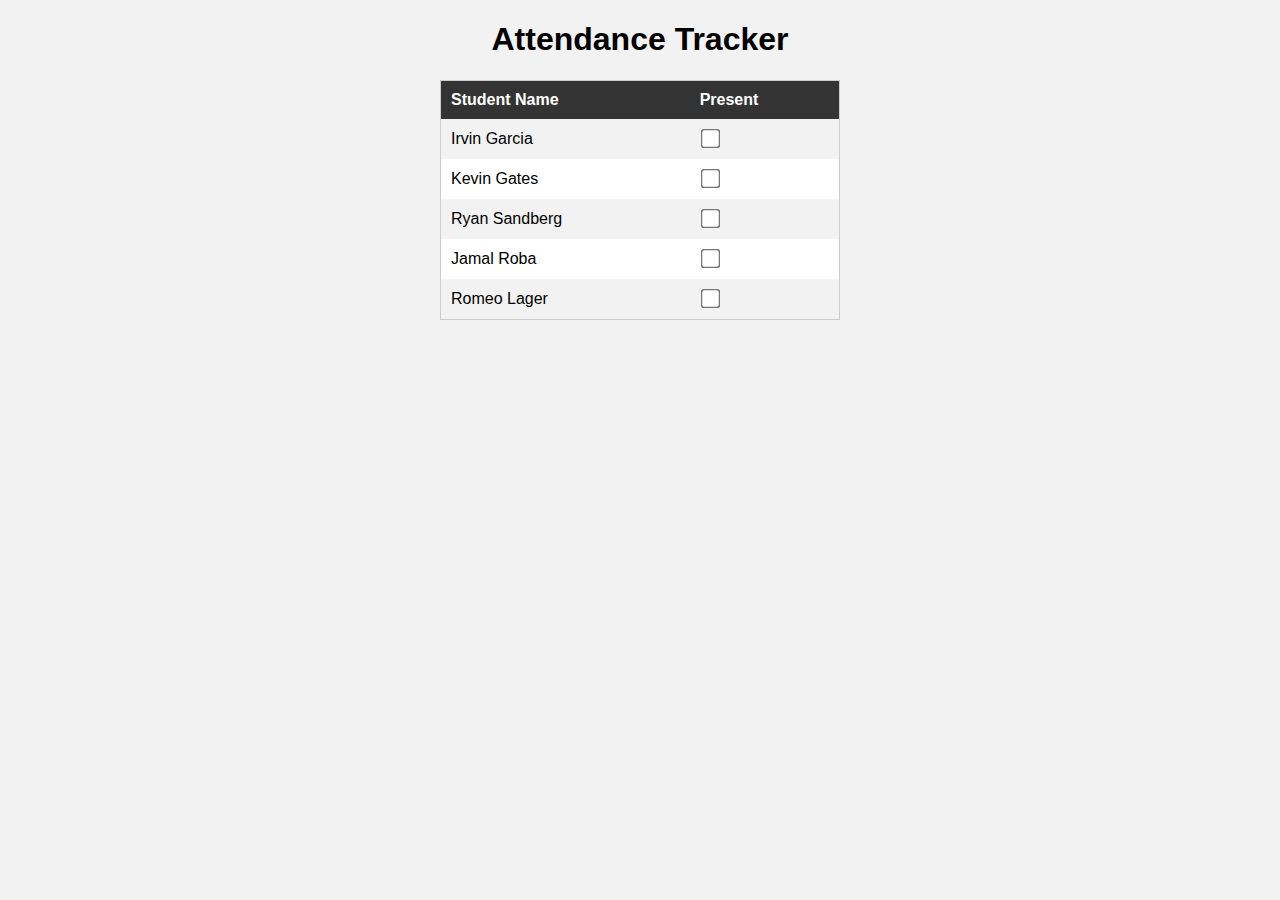
<file: Week 1/index.html>
<!DOCTYPE html>
<html lang="en">
<head>
    <meta charset="UTF-8">
    <meta http-equiv="X-UA-Compatible" content="IE=edge">
    <meta name="viewport" content="width=device-width, initial-scale=1.0">
    <title>Document</title> <link rel="stylesheet" href="style.css">
</head>
<body>
    <h1>Attendance Tracker</h1>
  
  <table>
    <tr>
      <th>Student Name</th>
      <th>Present</th>
    </tr>
    <tr>
      <td>Irvin Garcia</td>
      <td><input type="checkbox"></td>
    </tr>
    <tr>
      <td>Kevin Gates</td>
      <td><input type="checkbox"></td>
    </tr>
    <tr>
      <td>Ryan Sandberg</td>
      <td><input type="checkbox"></td>
    </tr>
    <tr>
        <td>Jamal Roba</td>
        <td><input type="checkbox"></td>
      </tr>
      <tr>
        <td>Romeo Lager</td>
        <td><input type="checkbox"></td>
      </tr>
  </table>
</body>
</html>
</file>
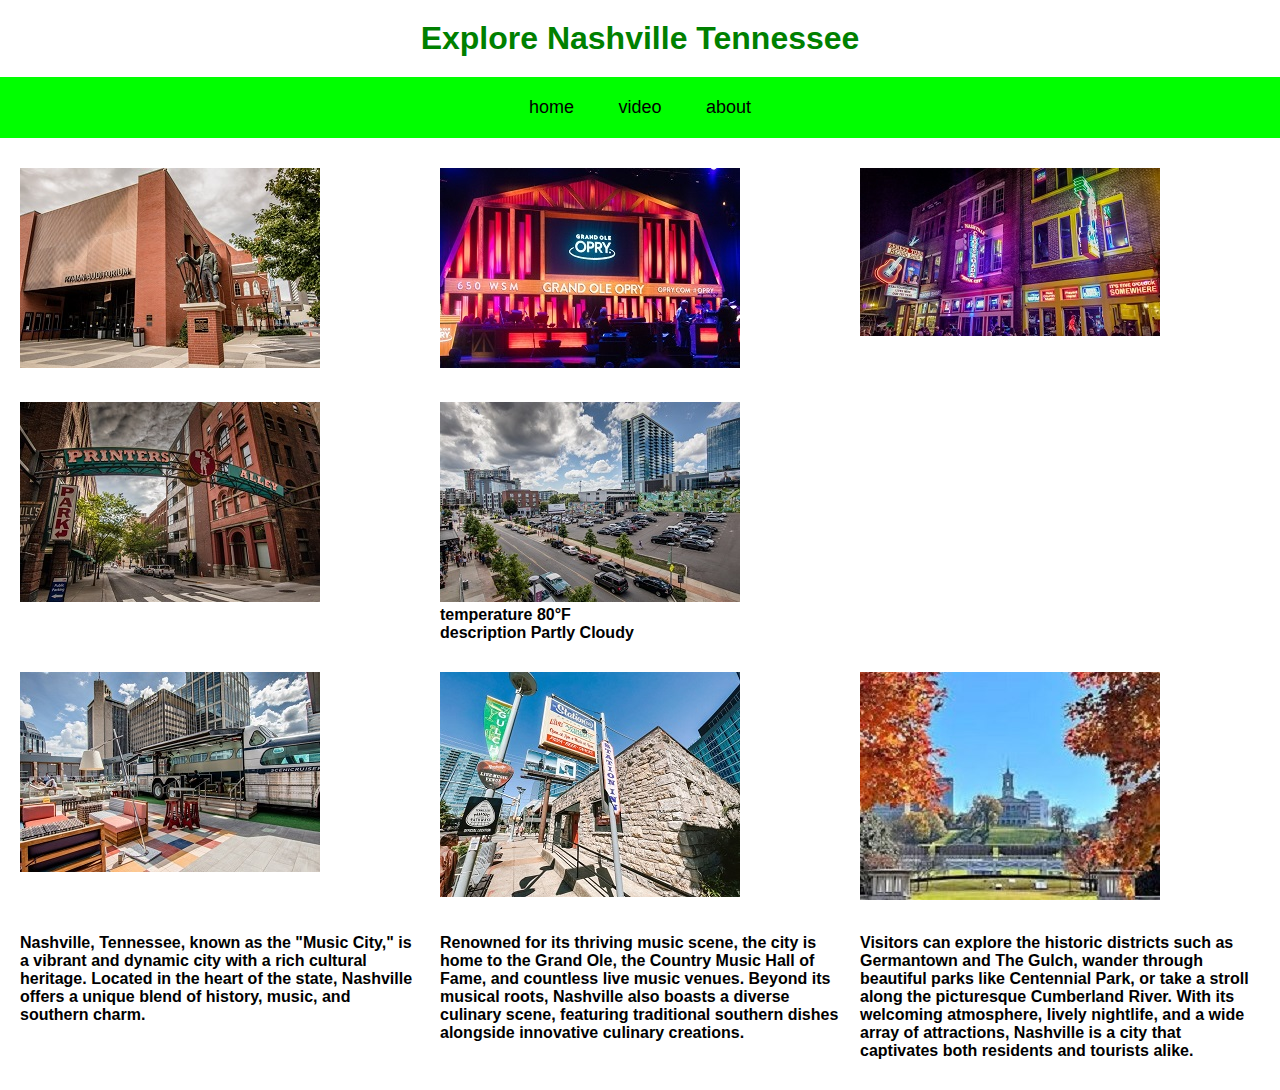
<file: Week 3/index.html>
<!DOCTYPE html>
<html>
<head>
    <meta charset="UTF-8">
    <meta name="viewport" content="width=device-width, initial-scale=1.0">
    <title>Explore Nashville Tennessee</title>
    <link rel="stylesheet" href="style-s.css">
    <link rel="stylesheet" href="style-m.css">
    <link rel="stylesheet" href="style-l.css">
</head>
    <body>
    <div id="small"></div>
    <h1>Explore Nashville Tennessee</h1>
    <nav>
        <ul>
            <a href="index.html"><li>home</li></a>
            <a href="video.html"><li>video</li></a>
            <a href="about.html"><li>about</li></a>
        </ul>
    </nav>

    <section class="items">
        <div class="item1">
            <img src="frankln.jpg">
        </div>
        <div class="item2">
            <img src="nashvl.jpg">
        </div>
        <div class="item3">
            <img src="cloudy.jpg">
        </div>
        <div class="item4">
            <img src="newT.jpg">
        </div>
        <div class="item5">
            <img src="DOWNT.jpg">
            <h4>temperature 80°F</h4>
            <h4>description Partly Cloudy</h4>
        </div>
        <div class="item6">
            <iframe width="300" src="https://www.youtube.com/embed/Mf5cmRSvSNM" title="YouTube video player" frameborder="0" allow="accelerometer; autoplay; clipboard-write; encrypted-media; gyroscope; picture-in-picture; web-share" allowfullscreen></iframe>        </div>
        <div class="item7">
            <img src="newT3.jpg">
        </div>
        <div class="item8">
            <img src="musicN.jpg">
        </div>
        <div class="item9">
            <img src="BuildN.jpg">
        </div> 
          <div class="item10">
            <h4>Nashville, Tennessee, known as the "Music City," is a vibrant and dynamic city with a rich cultural heritage. 
                Located in the heart of the state, Nashville offers a unique blend of history, music, and southern charm. </h4>
        </div>
        <div class="item11">
            <h4>Renowned for its thriving music scene, the city is home to the Grand Ole, the Country Music Hall of Fame, and countless live music venues. 
                Beyond its musical roots, Nashville also boasts a diverse culinary scene, featuring traditional southern dishes alongside innovative culinary creations.</h4>
        </div> 
        <div class="item12">
            <h4>Visitors can explore the historic districts such as Germantown and The Gulch, wander through beautiful parks like Centennial Park, or take a stroll along the picturesque Cumberland River. 
                With its welcoming atmosphere, lively nightlife, and a wide array of attractions, 
                Nashville is a city that captivates both residents and tourists alike.</h4>
        </div>
    <!-- </div>
        <div id="medium"></div>
    <h1>Explore Nashville Tennessee</h1>
    <nav>
        <ul>
            <a href="index.html"><li>home</li></a>
            <a href="visit.html"><li>video</li></a>
            <a href="about.html"><li>about</li></a>
        </ul>
    </nav>

    <section class="items">
        <div class="item1">
            <img src="frankln.jpg">
        </div>
        <div class="item2">
            <img src="nashvl.jpg">
        </div>
        <div class="item3">
            <img src="cloudy.jpg">
        </div>
        <div class="item4">
            <img src="newT.jpg">
        </div>
        <div class="item5">
            <img src="DOWNT.jpg">
            <h4>temperature 80°F</h4>
            <h4>description Partly Cloudy</h4>
        </div>
        <div class="item6">
            <img src="newT2.jpg">
        </div>
        <div class="item7">
            <img src="newT3.jpg">
        </div>
        <div class="item8">
            <img src="musicN.jpg">
        </div>
        <div class="item9">
            <img src="BuildN.jpg">
        </div> 
          <div class="item10">
            <h4>Nashville, Tennessee, known as the "Music City," is a vibrant and dynamic city with a rich cultural heritage. 
                Located in the heart of the state, Nashville offers a unique blend of history, music, and southern charm. </h4>
        </div>
        <div class="item11">
            <h4>Renowned for its thriving music scene, the city is home to the Grand Ole, the Country Music Hall of Fame, and countless live music venues. 
                Beyond its musical roots, Nashville also boasts a diverse culinary scene, featuring traditional southern dishes alongside innovative culinary creations.</h4>
        </div> 
        <div class="item12">
            <h4>Visitors can explore the historic districts such as Germantown and The Gulch, wander through beautiful parks like Centennial Park, or take a stroll along the picturesque Cumberland River. 
                With its welcoming atmosphere, lively nightlife, and a wide array of attractions, 
                Nashville is a city that captivates both residents and tourists alike.</h4>
        </div>
    </div>
    <div id="large"></div>
<h1>Explore Nashville Tennessee</h1>
<nav>
    <ul>
        <a href="index.html"><li>home</li></a>
        <a href="visit.html"><li>video</li></a>
        <a href="about.html"><li>about</li></a>
    </ul>
</nav>

<section class="items">
    <div class="item1">
        <img src="frankln.jpg">
    </div>
    <div class="item2">
        <img src="nashvl.jpg">
    </div>
    <div class="item3">
        <img src="cloudy.jpg">
    </div>
    <div class="item4">
        <img src="newT.jpg">
    </div>
    <div class="item5">
        <img src="DOWNT.jpg">
        <h4>temperature 80°F</h4>
        <h4>description Partly Cloudy</h4>
    </div>
    <div class="item6">
        <img src="newT2.jpg">
    </div>
    <div class="item7">
        <img src="newT3.jpg">
    </div>
    <div class="item8">
        <img src="musicN.jpg">
    </div>
    <div class="item9">
        <img src="BuildN.jpg">
    </div> 
      <div class="item10">
        <h4>Nashville, Tennessee, known as the "Music City," is a vibrant and dynamic city with a rich cultural heritage. 
            Located in the heart of the state, Nashville offers a unique blend of history, music, and southern charm. </h4>
    </div>
    <div class="item11">
        <h4>Renowned for its thriving music scene, the city is home to the Grand Ole, the Country Music Hall of Fame, and countless live music venues. 
            Beyond its musical roots, Nashville also boasts a diverse culinary scene, featuring traditional southern dishes alongside innovative culinary creations.</h4>
    </div> 
    <div class="item12">
        <h4>Visitors can explore the historic districts such as Germantown and The Gulch, wander through beautiful parks like Centennial Park, or take a stroll along the picturesque Cumberland River. 
            With its welcoming atmosphere, lively nightlife, and a wide array of attractions, 
            Nashville is a city that captivates both residents and tourists alike.</h4>
    </div> -->
</div>
    </body>
    </html>
</file>
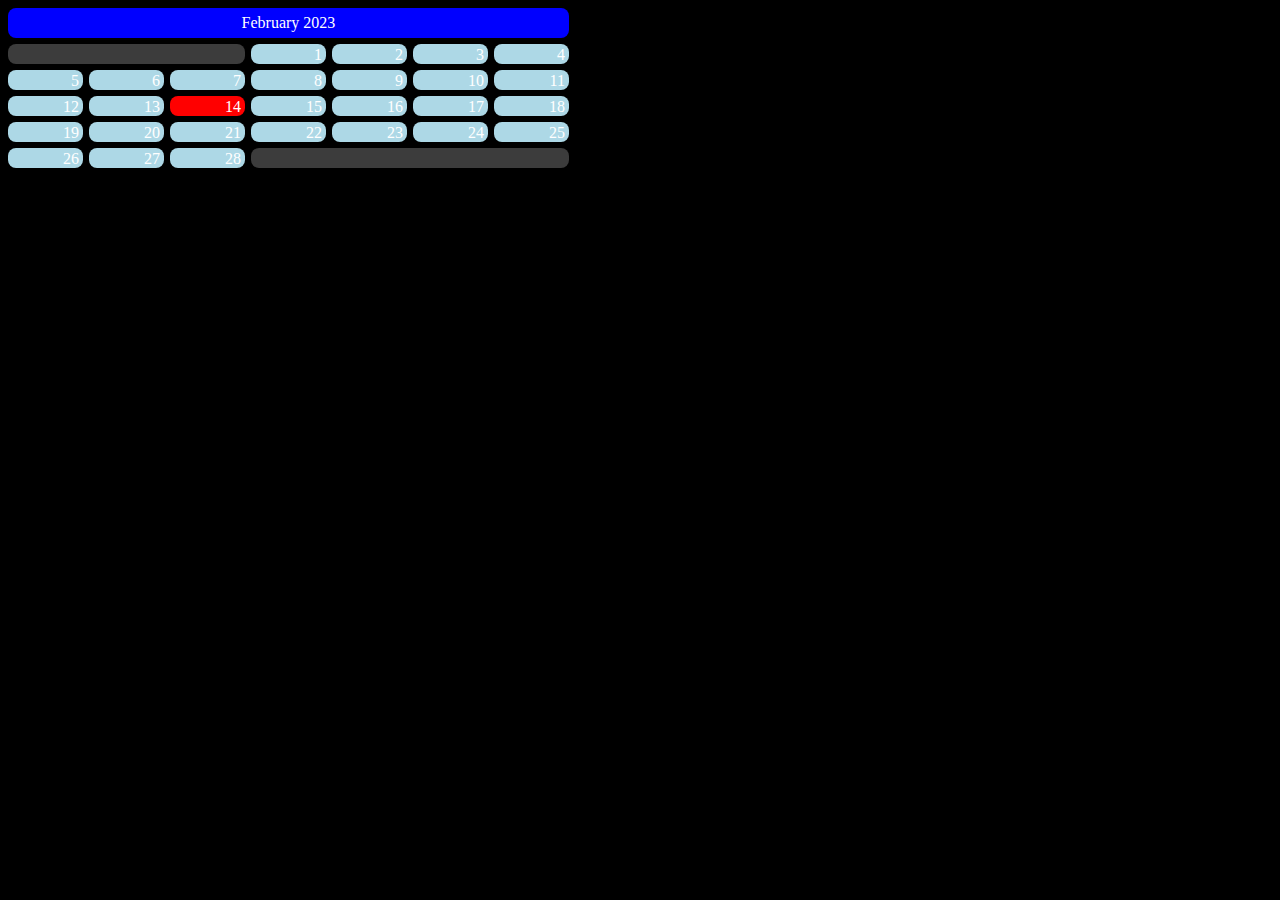
<file: Week 2/calendar.html>
<!DOCTYPE html>
<html lang="en">
<head>
    <meta charset="UTF-8">
    <meta http-equiv="X-UA-Compatible" content="IE=edge">
    <meta name="viewport" content="width=device-width, initial-scale=1.0">
    <title>Document</title>
    <style>
        body {
            display: grid;
            grid-template-columns: repeat(7, 75px);
            gap: 6px;
            color: white;
            background-color: black;
        }
        month {
            grid-column: span 7;
            background-color: blue;
            height: 30px;
            width: 100%;
            border-radius: 8px;
            display: flex;
            justify-content: center;
            align-items: center;
        }
        leader, trailer {
            background-color: rgb(60, 60, 60)
        }
        leader, trailer, day {
            border-radius: 8px;
        }
        leader{
            grid-column: span 3;
        }
        trailer {
            grid-column: span 4;
        }
        day {
            box-sizing: border-box;
            text-align: right;
            padding: 2px 4px 0px 0px;
            background-color: lightblue;
        }
        #valentine{
            background-color: red;
        }
    </style>
</head>
<body>
    <month>February 2023</month>
    <leader></leader>
    <day>1</day>
    <day>2</day>
    <day>3</day>
    <day>4</day>
    <day>5</day>
    <day>6</day>
    <day>7</day>
    <day>8</day>
    <day>9</day>
    <day>10</day>
    <day>11</day>
    <day>12</day>
    <day>13</day>
    <day id="valentine">14</day>
    <day>15</day>
    <day>16</day>
    <day>17</day>
    <day>18</day>
    <day>19</day>
    <day>20</day>
    <day>21</day>
    <day>22</day>
    <day>23</day>
    <day>24</day>
    <day>25</day>
    <day>26</day>
    <day>27</day>
    <day>28</day>
    <trailer></trailer>
    
</body>
</html>
</file>
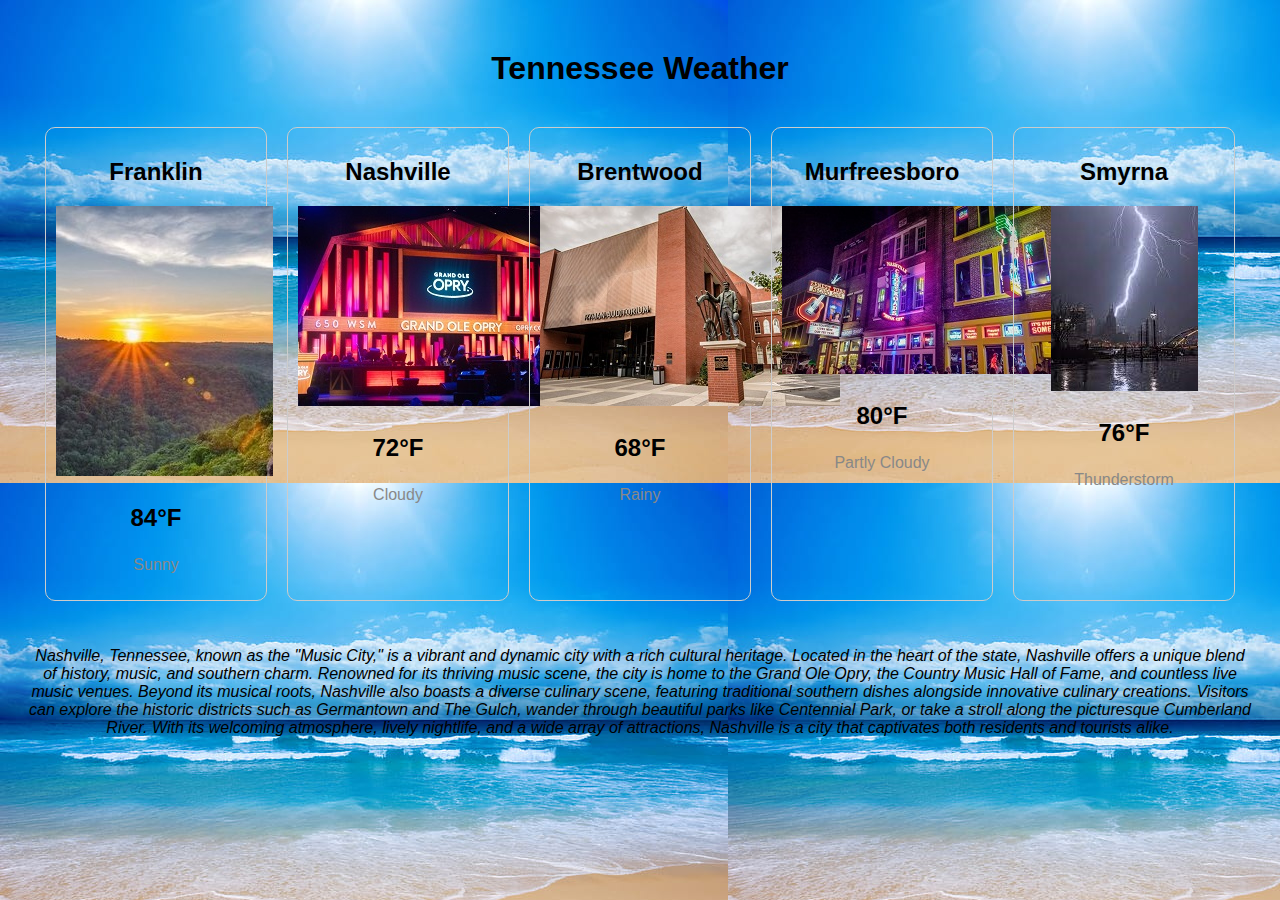
<file: Week 3/weather.html>
<!DOCTYPE html>
<html lang="en">
<head>
    <meta charset="UTF-8">
    <meta name="viewport" content="width=device-width, initial-scale=1.0">
    <title> Tennessee Weather</title> <link rel="stylesheet" href="style.css">
</head>
<body>
    
    <body>
      <h1>Tennessee Weather</h1>
    
      <div class="container">
        <div class="city">
          <h2>Franklin</h2>
          <div class="weather-icon"><img src="sunnyt.jpg" alt="Sunny"></div>
          <p class="temperature">84°F</p>
          <p class="description">Sunny</p>
        </div>
    
        <div class="city">
          <h2>Nashville</h2>
          <div class="weather-icon"><img src="nashvl.jpg" alt="Cloudy"></div>
          <p class="temperature">72°F</p>
          <p class="description">Cloudy</p>
        </div>
    
        <div class="city">
          <h2>Brentwood</h2>
          <div class="weather-icon"><img src="frankln.jpg" alt="Rainy"></div>
          <p class="temperature">68°F</p>
          <p class="description">Rainy</p>
        </div>
    
        <div class="city">
          <h2>Murfreesboro</h2>
          <div class="weather-icon"><img src="cloudy.jpg" alt="Partly Cloudy"></div>
          <p class="temperature">80°F</p>
          <p class="description">Partly Cloudy</p>
        </div>
    
        <div class="city">
          <h2>Smyrna</h2>
          <div class="weather-icon"><img src="thunder.jpg" alt="Thunderstorm"></div>
          <p class="temperature">76°F</p>
          <p class="description">Thunderstorm</p>
        </div>

        <div class="features"> 
            <p>Nashville, Tennessee, known as the "Music City," is a vibrant and dynamic city with a rich cultural heritage. 
                Located in the heart of the state, Nashville offers a unique blend of history, music, and southern charm. 
                Renowned for its thriving music scene, the city is home to the Grand Ole Opry, the Country Music Hall of Fame, and countless live music venues. 
                Beyond its musical roots, Nashville also boasts a diverse culinary scene, featuring traditional southern dishes alongside innovative culinary creations. 
                Visitors can explore the historic districts such as Germantown and The Gulch, wander through beautiful parks like Centennial Park, or take a stroll along the picturesque Cumberland River. 
                With its welcoming atmosphere, lively nightlife, and a wide array of attractions, 
                Nashville is a city that captivates both residents and tourists alike.</p>
        </div>
      </div>
</body>
</html>
</file>
<file: Week 1/style.css>
body {
    font-family: Arial, sans-serif;
    background-color: #f2f2f2;
    background-size: 100px;
  }
  
  h1 {
    text-align: center;
  }
  
  table {
    margin: 0 auto;
    border-collapse: collapse;
    width: 400px;
    background-color: #fff;
    border: 1px solid #ccc;
  }
  
  th, td {
    padding: 10px;
    text-align: left;
  }
  
  th {
    background-color: #333;
    color: #fff;
  }
  
  tr:nth-child(even) {
    background-color: #f2f2f2;
  }
  
  input[type="checkbox"] {
    transform: scale(1.5);
  }
</file>
<file: Week 3/style-s.css>
/* green rgb(0, 128, 0); */
/* black rgb(0, 0, 0); */
/* lime rgb(0, 255, 0); */

@font-face {
    font-family: 'aliceregular';
    src: url('./Fonts/Alice-Regular-webfont.woff2') format('woff2');
    font-weight: normal;
    font-style: normal;
  }
  #alice {
    font-family: aliceregular;
}
  #medium{
      display:none;
  }
  #small{
      display:inline;
  }
  #large{
      display:none;
  }
  
  *{
    margin: 0;
    padding: 0;
    font-family: sans-serif;
    box-sizing: border-box;
}
h1{
    text-align: center;
    color: rgb(0, 128, 0);
    padding: 20px;
}
#gridwrapper{
    display: grid;
    grid-template-columns: 33% 67%;
}
    h2{
        font-size: small;
}
nav{
    background-color: rgb(0, 255, 0);
    display: grid;
    place-items: center;
}
nav ul{
    list-style-type: none;
}
nav ul a{
    display: inline-block;
    padding: 20px;
    text-decoration: none;
    color: rgb(0, 0, 0);
    transition: 0.2s ease-in;
    font-size: 18px;
}
nav ul a:hover{
    background-color: green;
    color: white;
}
.items{
    display: grid;
    grid-template-columns: repeat(3, 1fr);
    padding: 30px 20px;
    grid-column-gap: 20px;
    grid-row-gap: 30px;
}
.item img{
    width: 100%;
    height: 300px;
    object-fit: cover;
    cursor: pointer;
    transition: 0.2s ease;
}
.item img:hover{
    transform: scale(1.04);
}
.item h4{
    padding: 5px;
    text-align: center;
}
.item button{
    padding: 5px 30px;
    border: none;
    outline: none;
    background-color: green;
    color: white;
    cursor: pointer;
    border-radius: 4px;
    font-size: 20px;
    display: block;
    margin: 0 auto;
}
</file>
<file: Week 3/style-m.css>
@media screen and (min-width: 600px){
    #medium{
        display:inline;
    }
    #small{
        display:none;
    }
    #large{
        display:none;
    }
}
</file>
<file: Week 3/style-l.css>
@media screen and (min-width: 1024px){
    #medium{
        display:none;
    }
    #small{
        display:none;
    }
    #large{
        display:inline;
    }
}
</file>
<file: Week 3/style.css>
body {
    font-family: Arial, sans-serif;
    text-align: center;
    background-image: url("bckgrd.jpg");
  }
  
  h1 {
    margin-top: 50px;
  }
  
  .container {
    display: flex;
    justify-content: center;
    flex-wrap: wrap;
    margin-top: 30px;
  }
  
  .city {
    margin: 10px;
    padding: 10px;
    border: 1px solid #ccc;
    border-radius: 10px;
    width: 200px;
    height: 50;
  }
  
  .weather-icon {
    margin-bottom: 10px;
  }
  
  .temperature {
    font-size: 24px;
    font-weight: bold;
  }
  
  .description {
    font-size: 16px;
    color: #888;
    margin-top: 5px;
  }
  .features p {
    display: flex;
            align-items: center;
            padding: 20px;
            font-size: medium;
            font-style: italic;
  }
</file>
